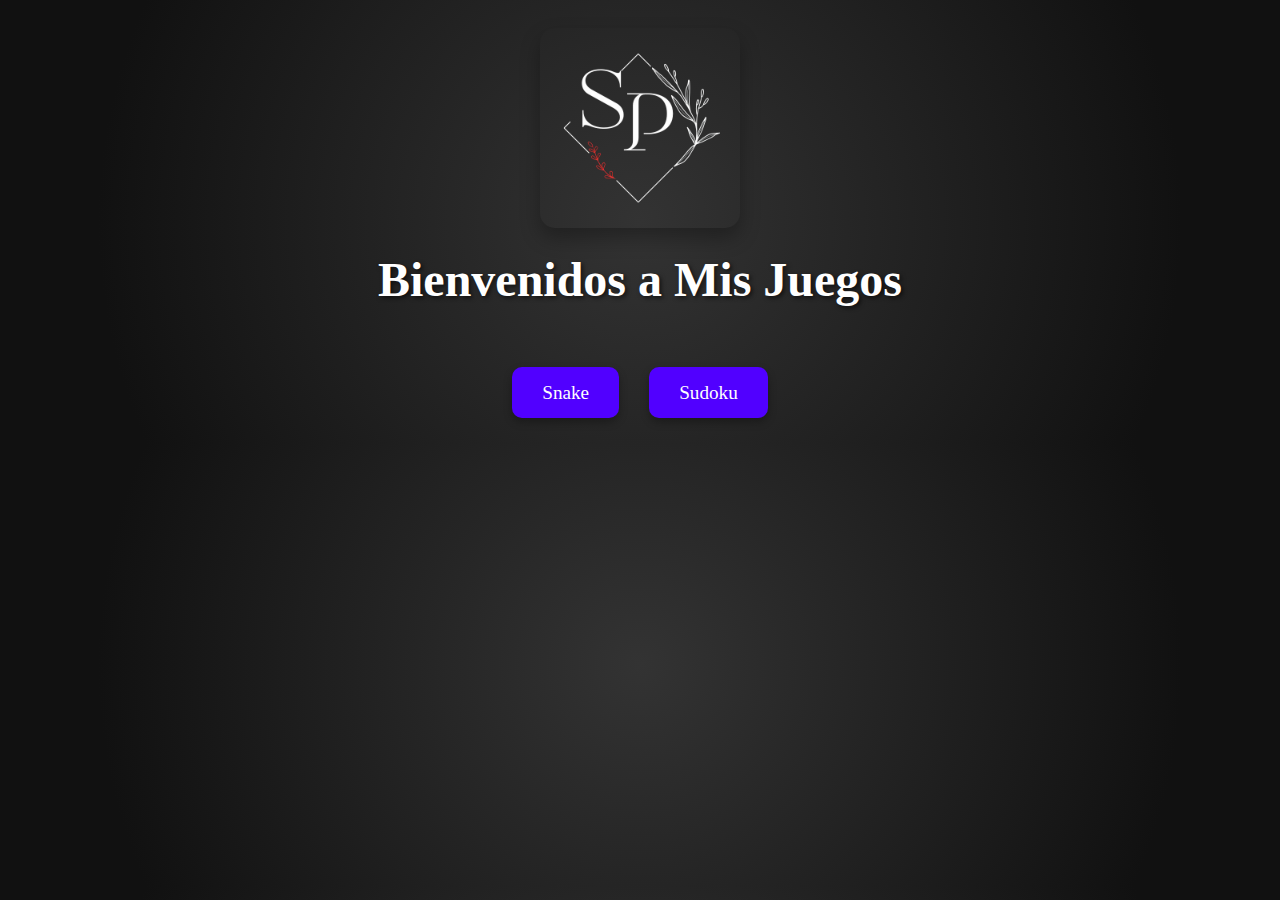
<file: index.html>
<!DOCTYPE html>
<html lang="es">
<head>
    <meta charset="UTF-8">
    <meta name="viewport" content="width=device-width, initial-scale=1.0">
    <title>Mi Página de Juegos</title>
    <link rel="stylesheet" href="styles.css">
</head>
<body>

    <header>
        <img src="assets/ic_logo.png" alt="Imagen de portada" id="portada">
        <h1>Bienvenidos a Mis Juegos</h1>
    </header>
    
    <nav>
        <ul>
            <li><a href="snake/index.html">Snake</a></li>
            <li><a href="sudoku/index.html">Sudoku</a></li>
        </ul>
    </nav>
</body>
</html>
</file>
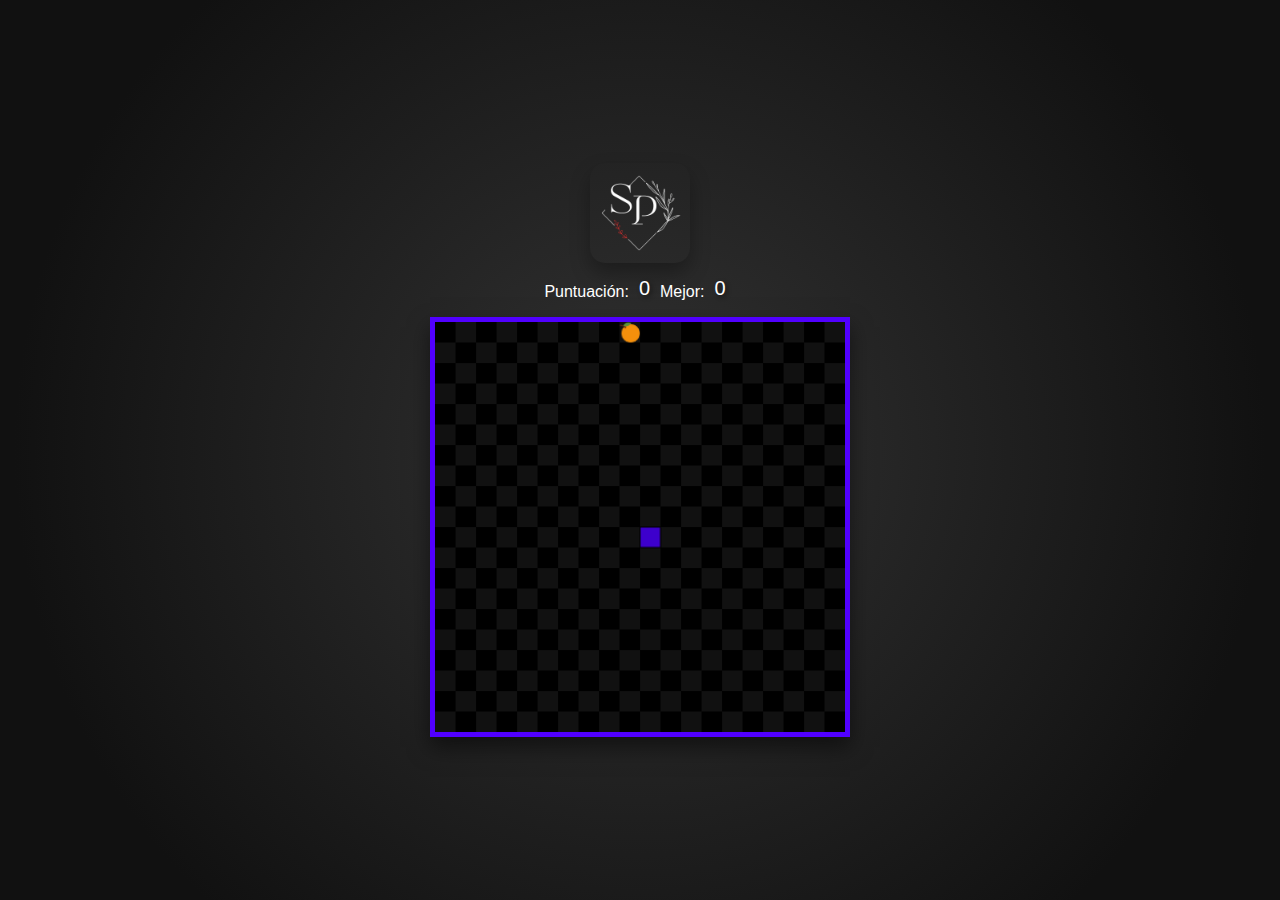
<file: snake/index.html>
<!DOCTYPE html>
<html lang="es">
<head>
    <meta charset="UTF-8">
    <meta name="viewport" content="width=device-width, initial-scale=1, maximum-scale=1, user-scalable=no">
    <title>Snake Game</title>
    <link rel="stylesheet" href="snake.css">
</head>
<body>
    <div class="gameContainer">
        <a href="../index.html">
            <img src="../assets/ic_logo.png" alt="Imagen de portada" id="portada">
        </a>
        <div class="scoreContainer">
            <p>Puntuación:</p>
            <p id="score">0</p>
            <p>Mejor:</p>
            <p id="higthScore">0</p>
        </div>
        <canvas id="gameCanvas"></canvas>
        <button id="restartButton" style="display: none;">Reiniciar</button>
    </div>
    <script src="index.js"></script>
</body>
</html>
</file>
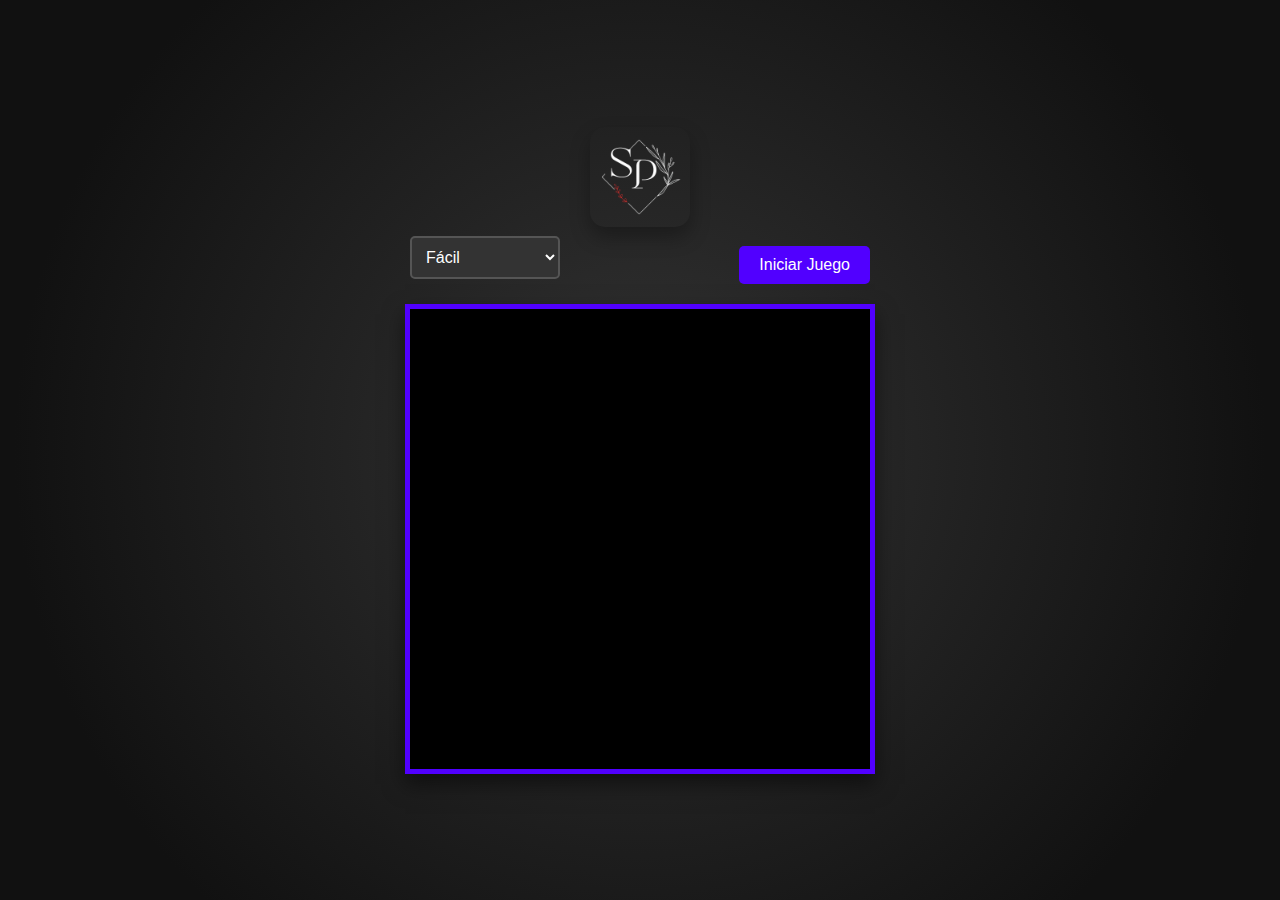
<file: sudoku/index.html>
<!DOCTYPE html>
<html lang="es">
<head>
    <meta charset="UTF-8">
    <meta name="viewport" content="width=device-width, initial-scale=1.0">
    <title>Sudoku</title>
    <link rel="stylesheet" href="sudoku.css">
</head>
<body>
    <div class="gameContainer">
        <a href="../index.html">
            <img src="../assets/ic_logo.png" alt="Imagen de portada" id="portada">
        </a>
        <div class="difficulty-container">
            <select id="difficulty">
                <option value="easy">Fácil</option>
                <option value="medium">Medio</option>
                <option value="hard">Difícil</option>
                <option value="easier">Muy Fácil</option>
            </select>
            <button id="startGame">Iniciar Juego</button>
        </div>
        <canvas id="gameCanvas"></canvas>
    </div>
    <script src="sudoku.js"></script>
</body>
</html>
</file>
<file: styles.css>
body {
    background: radial-gradient(circle, #333, #111 80%);
    color: white;
    display: flex;
    justify-content: center;
    align-items: center;
    flex-direction: column;
    text-align: center;
}

h1 {
    font-size: 3rem;
    margin: 20px 0;
    text-shadow: 2px 2px 4px rgba(0, 0, 0, 0.6);
}

#portada {
    max-width: 100%;
    height: auto;
    width: 200px;
    margin-top: 20px;
    border-radius: 15px;
    box-shadow: 0 10px 20px rgba(0, 0, 0, 0.3);
}

nav ul {
    list-style: none;
    margin-top: 40px;
    padding: 0;
    display: flex;
    justify-content: center;
    align-items: center;
}

nav ul li {
    display: inline-block;
    margin: 15px;
}

nav a {
    text-decoration: none;
    color: white;
    background-color: #5100ff;
    padding: 15px 30px;
    border-radius: 10px;
    font-size: 1.2rem;
    box-shadow: 0 4px 8px rgba(0, 0, 0, 0.3);
    transition: background-color 0.3s ease, transform 0.3s ease;
}

nav a:hover {
    background-color: #3700cc;
    transform: translateY(-3px);
}

@media (max-width: 600px) {
    h1 {
        font-size: 2rem;
    }
}

@media (max-width: 400px) {
    h1 {
        font-size: 2rem;
    }
}
</file>
<file: snake/snake.css>
body {
    display: flex;
    justify-content: center;
    align-items: center;
    height: 100vh;
    margin: 0;
    background: radial-gradient(circle, #333, #111 80%);
}

#portada {
    width: 100px; 
    border-radius: 15px;
    box-shadow: 0 10px 20px rgba(0, 0, 0, 0.3);
}

canvas {
    border: 5px solid #5100ff;
    background-color: black;
    box-shadow: 0px 10px 20px rgba(0, 0, 0, 0.5);
    width: 100%;
    height: auto;
}

@media (max-width: 600px) {
    canvas {
        width: 300px;
        height: 300px;
    }
}

@media (max-width: 400px) {
    canvas {
        width: 250px;
        height: 250px;
    }
}

.gameContainer {
    position: relative; /* Contenedor principal que mantiene a la puntuación y al canvas juntos */
    display: flex;
    flex-direction: column;
    align-items: center;
}

.scoreContainer {
    display: flex;
    justify-content: space-between;
    color: white;
    font-family: Arial, sans-serif;
}

#score, #higthScore {
    font-size: 20px;
    margin: 10px;
    text-shadow: 2px 2px 4px rgba(0, 0, 0, 0.5);
}

/* Estilo básico para el botón de reinicio */
#restartButton {
    padding: 10px 20px;
    background-color: #5100ff;
    color: white;
    font-size: 16px;
    margin-top: 10px;
    border: none;
    border-radius: 5px;
    cursor: pointer;
    transition: background-color 0.3s ease;
    display: none; /* Inicialmente oculto */
}

#restartButton:hover {
    background-color: #3700cc; /* Color más oscuro al pasar el ratón */
}

#restartButton:active {
    transform: scale(0.98); /* Efecto de "presionar" el botón */
}
</file>
<file: sudoku/sudoku.css>
body {
    display: flex;
    justify-content: center;
    align-items: center;
    height: 100vh;
    margin: 0;
    background: radial-gradient(circle, #333, #111 80%);
}

#portada {
    width: 100px; 
    border-radius: 15px;
    box-shadow: 0 10px 20px rgba(0, 0, 0, 0.3);
}

canvas {
    border: 5px solid #5100ff;
    background-color: black;
    box-shadow: 0px 10px 20px rgba(0, 0, 0, 0.5);
    width: 100%;
    height: auto;
}

.gameContainer {
    position: relative; /* Contenedor principal que mantiene a la puntuación y al canvas juntos */
    display: flex;
    flex-direction: column;
    align-items: center;
}

#restartButton {
    padding: 10px 20px;
    background-color: #5100ff;
    color: white;
    font-size: 16px;
    margin-top: 10px;
    border: none;
    border-radius: 5px;
    cursor: pointer;
    transition: background-color 0.3s ease;
    display: none; /* Inicialmente oculto */
}

#restartButton:hover {
    background-color: #3700cc; /* Color más oscuro al pasar el ratón */
}

#restartButton:active {
    transform: scale(0.98); /* Efecto de "presionar" el botón */
}

.number-menu {
    position: absolute;
    display: flex;
    flex-wrap: wrap;
    background: rgba(0, 0, 0, 0.9);
    border: 1px solid white;
    padding: 5px;
    border-radius: 5px;
    z-index: 1000;
}

.number-menu button {
    width: 30px;
    height: 30px;
    margin: 2px;
    font-size: 18px;
    color: white;
    background: #333;
    border: none;
    cursor: pointer;
}

.number-menu button:hover {
    background: #666;
}

/* Estilo general del contenedor de dificultad */
.difficulty-container {
    display: flex;
    align-items: center;
    justify-content: space-between;
    margin-bottom: 20px;
    font-family: Arial, sans-serif;
    color: white;
    width: 100%;
}

/* Estilo para el label */
.difficulty-container label {
    font-size: 18px;
    margin-bottom: 10px;
}

/* Estilo para el selector */
.difficulty-container select {
    padding: 10px;
    font-size: 16px;
    background-color: #333;
    color: white;
    border: 2px solid #555;
    border-radius: 5px;
    width: 150px;
    cursor: pointer;
}

/* Estilo para el botón de inicio */
.difficulty-container button {
    margin-top: 15px;
    padding: 10px 20px;
    font-size: 16px;
    background-color: #5100ff;
    color: white;
    border: none;
    border-radius: 5px;
    cursor: pointer;
    transition: background-color 0.3s ease;
}

/* Cambiar color del botón al pasar el cursor */
.difficulty-container button:hover {
    background-color: #7e00ff;
}
</file>
